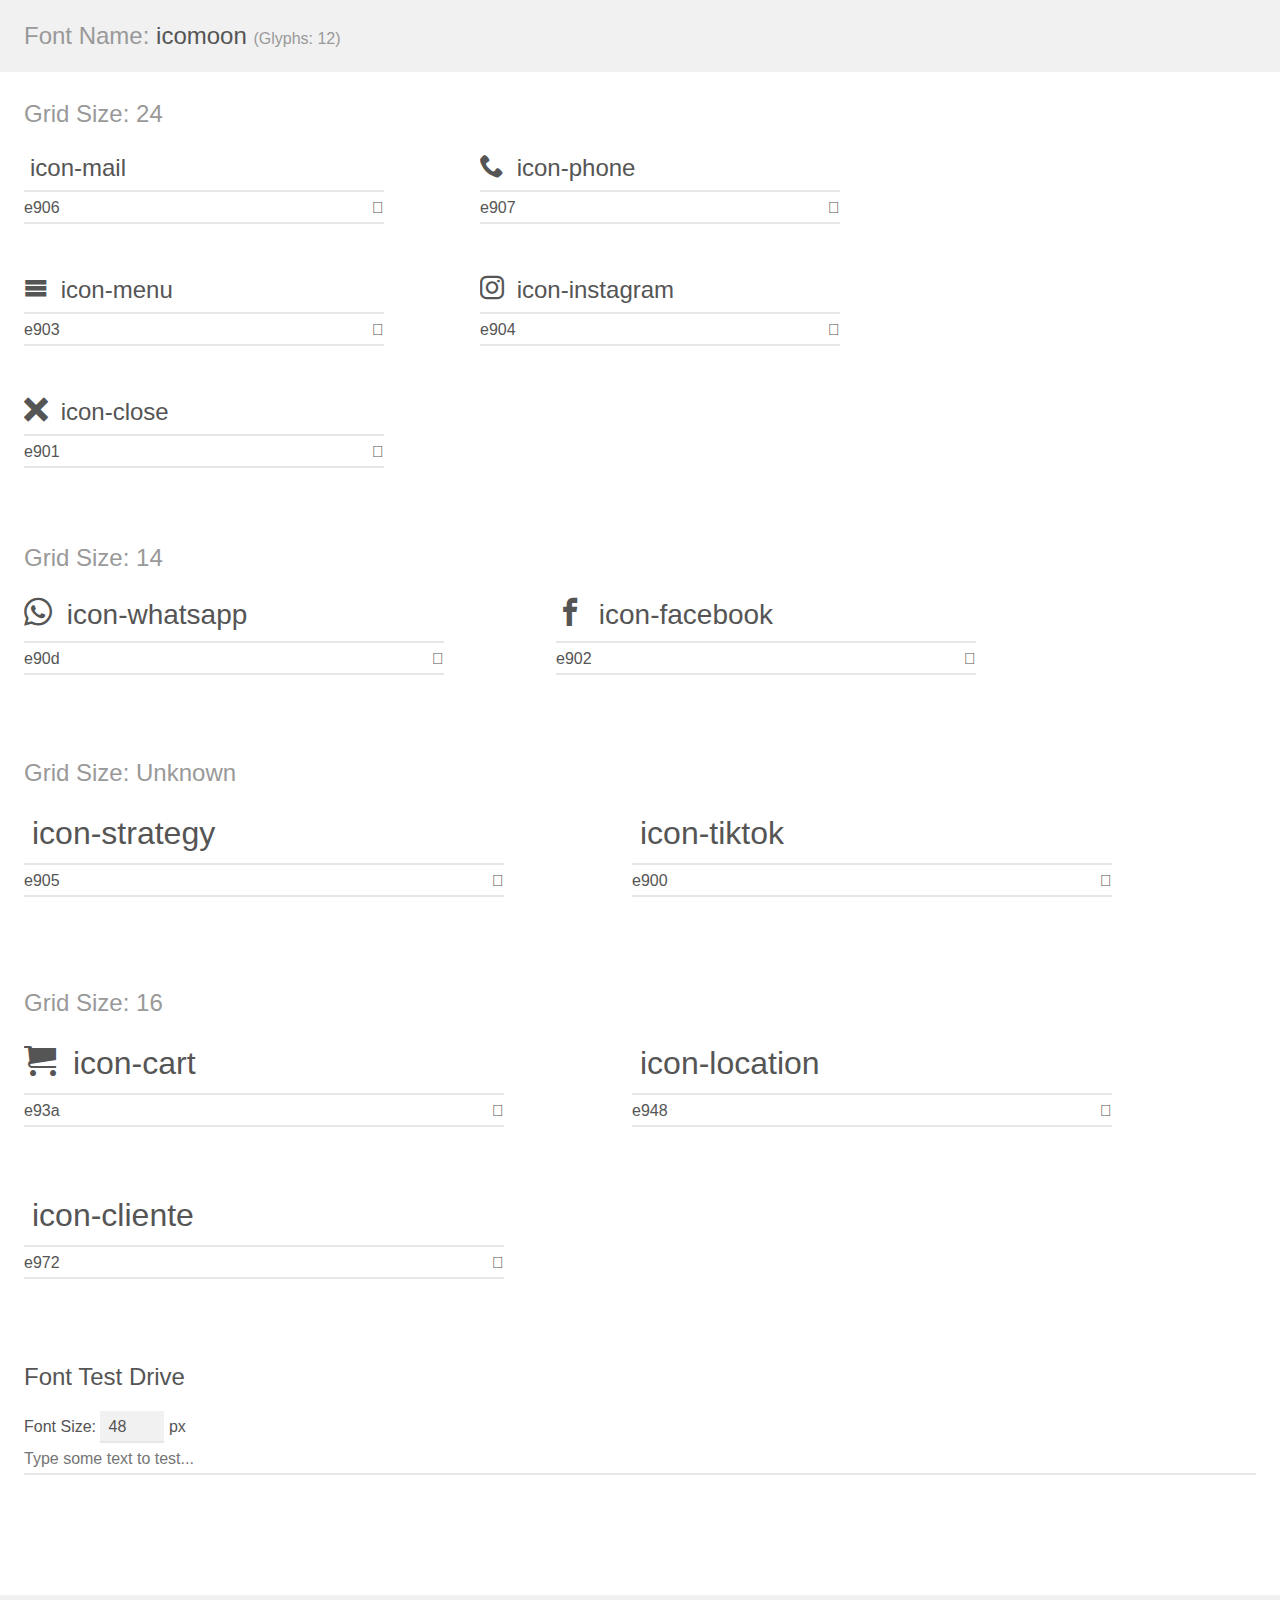
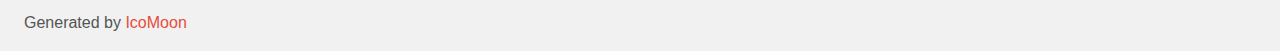
<file: assets/fonts/demo.html>
<!doctype html>
<html>
<head>
    <meta charset="utf-8">
    <title>IcoMoon Demo</title>
    <meta name="description" content="An Icon Font Generated By IcoMoon.io">
    <meta name="viewport" content="width=device-width, initial-scale=1">
    <link rel="stylesheet" href="demo-files/demo.css">
    <link rel="stylesheet" href="style.css"></head>
<body>
    <div class="bgc1 clearfix">
        <h1 class="mhmm mvm"><span class="fgc1">Font Name:</span> icomoon <small class="fgc1">(Glyphs:&nbsp;12)</small></h1>
    </div>
    <div class="clearfix mhl ptl">
        <h1 class="mvm mtn fgc1">Grid Size: 24</h1>
        <div class="glyph fs1">
            <div class="clearfix bshadow0 pbs">
                <span class="icon-mail"></span>
                <span class="mls"> icon-mail</span>
            </div>
            <fieldset class="fs0 size1of1 clearfix hidden-false">
                <input type="text" readonly value="e906" class="unit size1of2" />
                <input type="text" maxlength="1" readonly value="&#xe906;" class="unitRight size1of2 talign-right" />
            </fieldset>
            <div class="fs0 bshadow0 clearfix hidden-true">
                <span class="unit pvs fgc1">liga: </span>
                <input type="text" readonly value="" class="liga unitRight" />
            </div>
        </div>
        <div class="glyph fs1">
            <div class="clearfix bshadow0 pbs">
                <span class="icon-phone"></span>
                <span class="mls"> icon-phone</span>
            </div>
            <fieldset class="fs0 size1of1 clearfix hidden-false">
                <input type="text" readonly value="e907" class="unit size1of2" />
                <input type="text" maxlength="1" readonly value="&#xe907;" class="unitRight size1of2 talign-right" />
            </fieldset>
            <div class="fs0 bshadow0 clearfix hidden-true">
                <span class="unit pvs fgc1">liga: </span>
                <input type="text" readonly value="" class="liga unitRight" />
            </div>
        </div>
        <div class="glyph fs1">
            <div class="clearfix bshadow0 pbs">
                <span class="icon-menu"></span>
                <span class="mls"> icon-menu</span>
            </div>
            <fieldset class="fs0 size1of1 clearfix hidden-false">
                <input type="text" readonly value="e903" class="unit size1of2" />
                <input type="text" maxlength="1" readonly value="&#xe903;" class="unitRight size1of2 talign-right" />
            </fieldset>
            <div class="fs0 bshadow0 clearfix hidden-true">
                <span class="unit pvs fgc1">liga: </span>
                <input type="text" readonly value="" class="liga unitRight" />
            </div>
        </div>
        <div class="glyph fs1">
            <div class="clearfix bshadow0 pbs">
                <span class="icon-instagram"></span>
                <span class="mls"> icon-instagram</span>
            </div>
            <fieldset class="fs0 size1of1 clearfix hidden-false">
                <input type="text" readonly value="e904" class="unit size1of2" />
                <input type="text" maxlength="1" readonly value="&#xe904;" class="unitRight size1of2 talign-right" />
            </fieldset>
            <div class="fs0 bshadow0 clearfix hidden-true">
                <span class="unit pvs fgc1">liga: </span>
                <input type="text" readonly value="" class="liga unitRight" />
            </div>
        </div>
        <div class="glyph fs1">
            <div class="clearfix bshadow0 pbs">
                <span class="icon-close"></span>
                <span class="mls"> icon-close</span>
            </div>
            <fieldset class="fs0 size1of1 clearfix hidden-false">
                <input type="text" readonly value="e901" class="unit size1of2" />
                <input type="text" maxlength="1" readonly value="&#xe901;" class="unitRight size1of2 talign-right" />
            </fieldset>
            <div class="fs0 bshadow0 clearfix hidden-true">
                <span class="unit pvs fgc1">liga: </span>
                <input type="text" readonly value="" class="liga unitRight" />
            </div>
        </div>
    </div>
    <div class="clearfix mhl ptl">
        <h1 class="mvm mtn fgc1">Grid Size: 14</h1>
        <div class="glyph fs2">
            <div class="clearfix bshadow0 pbs">
                <span class="icon-whatsapp"></span>
                <span class="mls"> icon-whatsapp</span>
            </div>
            <fieldset class="fs0 size1of1 clearfix hidden-false">
                <input type="text" readonly value="e90d" class="unit size1of2" />
                <input type="text" maxlength="1" readonly value="&#xe90d;" class="unitRight size1of2 talign-right" />
            </fieldset>
            <div class="fs0 bshadow0 clearfix hidden-true">
                <span class="unit pvs fgc1">liga: </span>
                <input type="text" readonly value="" class="liga unitRight" />
            </div>
        </div>
        <div class="glyph fs2">
            <div class="clearfix bshadow0 pbs">
                <span class="icon-facebook"></span>
                <span class="mls"> icon-facebook</span>
            </div>
            <fieldset class="fs0 size1of1 clearfix hidden-false">
                <input type="text" readonly value="e902" class="unit size1of2" />
                <input type="text" maxlength="1" readonly value="&#xe902;" class="unitRight size1of2 talign-right" />
            </fieldset>
            <div class="fs0 bshadow0 clearfix hidden-true">
                <span class="unit pvs fgc1">liga: </span>
                <input type="text" readonly value="" class="liga unitRight" />
            </div>
        </div>
    </div>
    <div class="clearfix mhl ptl">
        <h1 class="mvm mtn fgc1">Grid Size: Unknown</h1>
        <div class="glyph fs3">
            <div class="clearfix bshadow0 pbs">
                <span class="icon-strategy"></span>
                <span class="mls"> icon-strategy</span>
            </div>
            <fieldset class="fs0 size1of1 clearfix hidden-false">
                <input type="text" readonly value="e905" class="unit size1of2" />
                <input type="text" maxlength="1" readonly value="&#xe905;" class="unitRight size1of2 talign-right" />
            </fieldset>
            <div class="fs0 bshadow0 clearfix hidden-true">
                <span class="unit pvs fgc1">liga: </span>
                <input type="text" readonly value="" class="liga unitRight" />
            </div>
        </div>
        <div class="glyph fs3">
            <div class="clearfix bshadow0 pbs">
                <span class="icon-tiktok"></span>
                <span class="mls"> icon-tiktok</span>
            </div>
            <fieldset class="fs0 size1of1 clearfix hidden-false">
                <input type="text" readonly value="e900" class="unit size1of2" />
                <input type="text" maxlength="1" readonly value="&#xe900;" class="unitRight size1of2 talign-right" />
            </fieldset>
            <div class="fs0 bshadow0 clearfix hidden-true">
                <span class="unit pvs fgc1">liga: </span>
                <input type="text" readonly value="" class="liga unitRight" />
            </div>
        </div>
    </div>
    <div class="clearfix mhl ptl">
        <h1 class="mvm mtn fgc1">Grid Size: 16</h1>
        <div class="glyph fs4">
            <div class="clearfix bshadow0 pbs">
                <span class="icon-cart"></span>
                <span class="mls"> icon-cart</span>
            </div>
            <fieldset class="fs0 size1of1 clearfix hidden-false">
                <input type="text" readonly value="e93a" class="unit size1of2" />
                <input type="text" maxlength="1" readonly value="&#xe93a;" class="unitRight size1of2 talign-right" />
            </fieldset>
            <div class="fs0 bshadow0 clearfix hidden-true">
                <span class="unit pvs fgc1">liga: </span>
                <input type="text" readonly value="cart, purchase" class="liga unitRight" />
            </div>
        </div>
        <div class="glyph fs4">
            <div class="clearfix bshadow0 pbs">
                <span class="icon-location"></span>
                <span class="mls"> icon-location</span>
            </div>
            <fieldset class="fs0 size1of1 clearfix hidden-false">
                <input type="text" readonly value="e948" class="unit size1of2" />
                <input type="text" maxlength="1" readonly value="&#xe948;" class="unitRight size1of2 talign-right" />
            </fieldset>
            <div class="fs0 bshadow0 clearfix hidden-true">
                <span class="unit pvs fgc1">liga: </span>
                <input type="text" readonly value="location2, map-marker2" class="liga unitRight" />
            </div>
        </div>
        <div class="glyph fs4">
            <div class="clearfix bshadow0 pbs">
                <span class="icon-cliente"></span>
                <span class="mls"> icon-cliente</span>
            </div>
            <fieldset class="fs0 size1of1 clearfix hidden-false">
                <input type="text" readonly value="e972" class="unit size1of2" />
                <input type="text" maxlength="1" readonly value="&#xe972;" class="unitRight size1of2 talign-right" />
            </fieldset>
            <div class="fs0 bshadow0 clearfix hidden-true">
                <span class="unit pvs fgc1">liga: </span>
                <input type="text" readonly value="users, group" class="liga unitRight" />
            </div>
        </div>
    </div>

    <!--[if gt IE 8]><!-->
    <div class="mhl clearfix mbl">
        <h1>Font Test Drive</h1>
        <label>
            Font Size: <input id="fontSize" type="number" class="textbox0 mbm"
            min="8" value="48" />
            px
        </label>
        <input id="testText" type="text" class="phl size1of1 mvl"
        placeholder="Type some text to test..." value=""/>
        <div id="testDrive" class="icon-" style="font-family: icomoon">&nbsp;
        </div>
    </div>
    <!--<![endif]-->
    <div class="bgc1 clearfix">
        <p class="mhl">Generated by <a href="https://icomoon.io/app">IcoMoon</a></p>
    </div>

    <script src="demo-files/demo.js"></script>
</body>
</html>
</file>
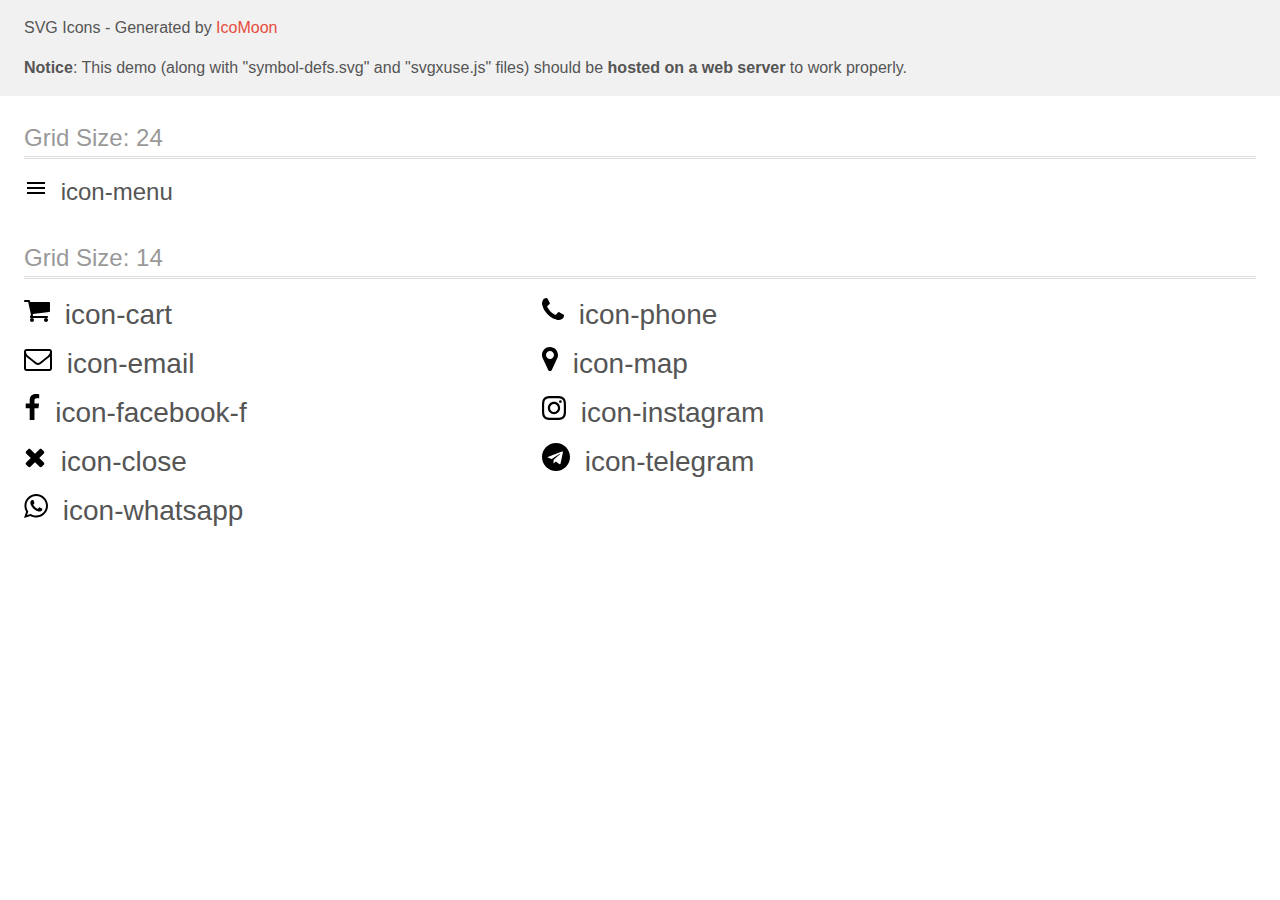
<file: assets/fonts/icomoon (1)/demo-external-svg.html>
<!doctype html>
<html>
<head>
    <title>IcoMoon - SVG Icons</title>
    <meta charset="utf-8">
    <meta name="viewport" content="width=device-width, initial-scale=1">
    <link rel="stylesheet" href="demo-files/demo.css">
    <link rel="stylesheet" href="style.css">
</head>
<body>
<header class="bgc1 clearfix">
<div class="mhl">
    <p>SVG Icons - Generated by <a href="https://icomoon.io/app">IcoMoon</a></p><p><strong>Notice</strong>: This demo (along with "symbol-defs.svg" and "svgxuse.js" files) should be <b>hosted on a web server</b> to work properly.</p>
</div>
</header>
    <div class="clearfix mhl ptl">
        <h1 class="mvm mtn fgc1">Grid Size: 24</h1>
        <div class="glyph fs1">
            <div class="clearfix pbs">
                <svg class="icon icon-menu"><use xlink:href="symbol-defs.svg#icon-menu"></use></svg><span class="name"> icon-menu</span>
            </div>
        </div>
  </div>
    <div class="clearfix mhl ptl">
        <h1 class="mvm mtn fgc1">Grid Size: 14</h1>
        <div class="glyph fs2">
            <div class="clearfix pbs">
                <svg class="icon icon-cart"><use xlink:href="symbol-defs.svg#icon-cart"></use></svg><span class="name"> icon-cart</span>
            </div>
        </div>
        <div class="glyph fs2">
            <div class="clearfix pbs">
                <svg class="icon icon-phone"><use xlink:href="symbol-defs.svg#icon-phone"></use></svg><span class="name"> icon-phone</span>
            </div>
        </div>
        <div class="glyph fs2">
            <div class="clearfix pbs">
                <svg class="icon icon-email"><use xlink:href="symbol-defs.svg#icon-email"></use></svg><span class="name"> icon-email</span>
            </div>
        </div>
        <div class="glyph fs2">
            <div class="clearfix pbs">
                <svg class="icon icon-map"><use xlink:href="symbol-defs.svg#icon-map"></use></svg><span class="name"> icon-map</span>
            </div>
        </div>
        <div class="glyph fs2">
            <div class="clearfix pbs">
                <svg class="icon icon-facebook-f"><use xlink:href="symbol-defs.svg#icon-facebook-f"></use></svg><span class="name"> icon-facebook-f</span>
            </div>
        </div>
        <div class="glyph fs2">
            <div class="clearfix pbs">
                <svg class="icon icon-instagram"><use xlink:href="symbol-defs.svg#icon-instagram"></use></svg><span class="name"> icon-instagram</span>
            </div>
        </div>
        <div class="glyph fs2">
            <div class="clearfix pbs">
                <svg class="icon icon-close"><use xlink:href="symbol-defs.svg#icon-close"></use></svg><span class="name"> icon-close</span>
            </div>
        </div>
        <div class="glyph fs2">
            <div class="clearfix pbs">
                <svg class="icon icon-telegram"><use xlink:href="symbol-defs.svg#icon-telegram"></use></svg><span class="name"> icon-telegram</span>
            </div>
        </div>
        <div class="glyph fs2">
            <div class="clearfix pbs">
                <svg class="icon icon-whatsapp"><use xlink:href="symbol-defs.svg#icon-whatsapp"></use></svg><span class="name"> icon-whatsapp</span>
            </div>
        </div>
  </div>
<script defer src="svgxuse.js"></script>
</body>
</html>
</file>
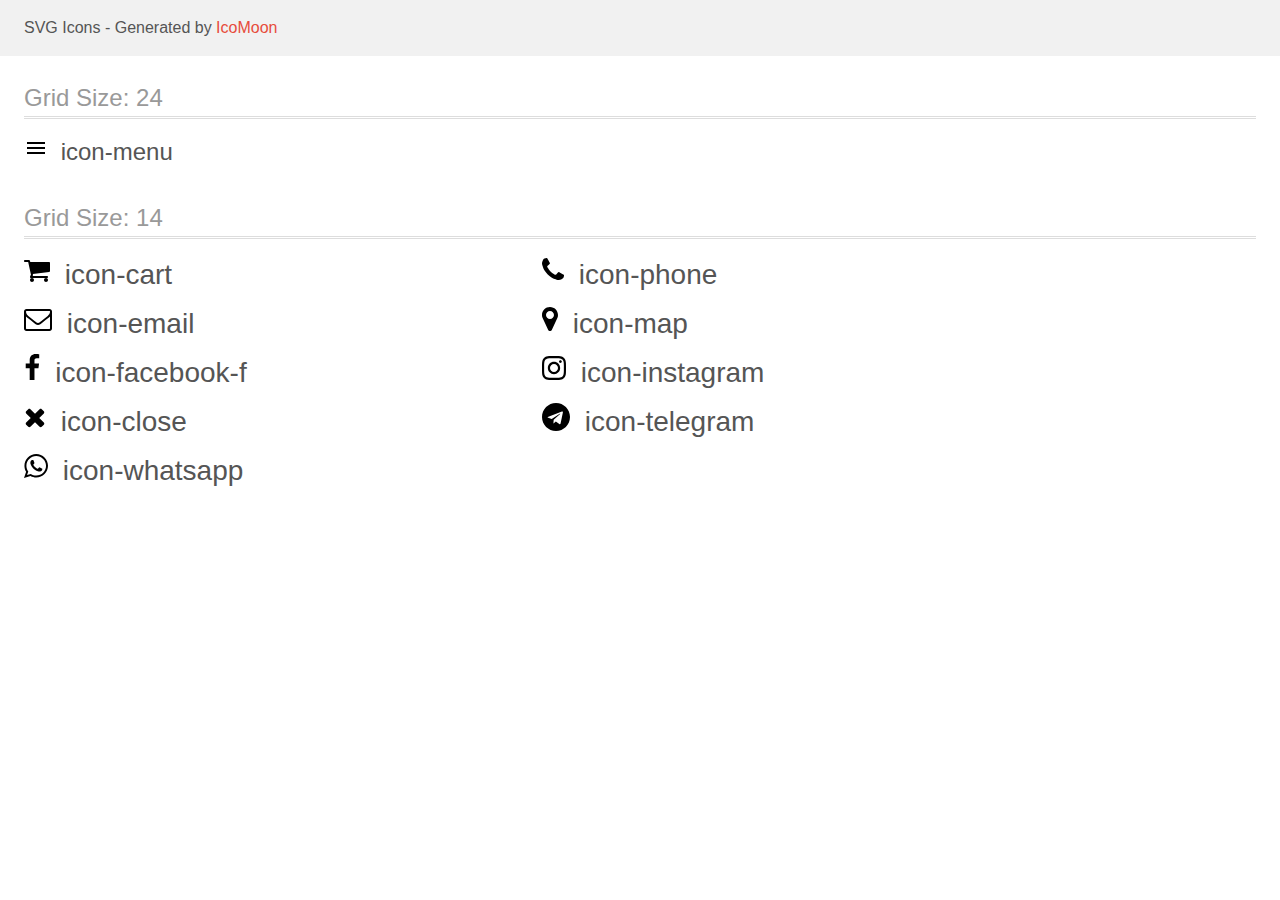
<file: assets/fonts/icomoon (1)/demo.html>
<!doctype html>
<html>
<head>
    <title>IcoMoon - SVG Icons</title>
    <meta charset="utf-8">
    <meta name="viewport" content="width=device-width, initial-scale=1">
    <link rel="stylesheet" href="demo-files/demo.css">
    <link rel="stylesheet" href="style.css">
</head>
<body>
<svg aria-hidden="true" style="position: absolute; width: 0; height: 0; overflow: hidden;" version="1.1" xmlns="http://www.w3.org/2000/svg" xmlns:xlink="http://www.w3.org/1999/xlink">
<defs>
<symbol id="icon-menu" viewBox="0 0 24 24">
<path d="M3 6h18v2.016h-18v-2.016zM3 12.984v-1.969h18v1.969h-18zM3 18v-2.016h18v2.016h-18z"></path>
</symbol>
<symbol id="icon-cart" viewBox="0 0 26 28">
<path d="M10 24c0 1.094-0.906 2-2 2s-2-0.906-2-2 0.906-2 2-2 2 0.906 2 2zM24 24c0 1.094-0.906 2-2 2s-2-0.906-2-2 0.906-2 2-2 2 0.906 2 2zM26 7v8c0 0.5-0.391 0.938-0.891 1l-16.312 1.906c0.078 0.359 0.203 0.719 0.203 1.094 0 0.359-0.219 0.688-0.375 1h14.375c0.547 0 1 0.453 1 1s-0.453 1-1 1h-16c-0.547 0-1-0.453-1-1 0-0.484 0.703-1.656 0.953-2.141l-2.766-12.859h-3.187c-0.547 0-1-0.453-1-1s0.453-1 1-1h4c1.047 0 1.078 1.25 1.234 2h18.766c0.547 0 1 0.453 1 1z"></path>
</symbol>
<symbol id="icon-phone" viewBox="0 0 22 28">
<path d="M22 19.375c0 0.562-0.25 1.656-0.484 2.172-0.328 0.766-1.203 1.266-1.906 1.656-0.922 0.5-1.859 0.797-2.906 0.797-1.453 0-2.766-0.594-4.094-1.078-0.953-0.344-1.875-0.766-2.734-1.297-2.656-1.641-5.859-4.844-7.5-7.5-0.531-0.859-0.953-1.781-1.297-2.734-0.484-1.328-1.078-2.641-1.078-4.094 0-1.047 0.297-1.984 0.797-2.906 0.391-0.703 0.891-1.578 1.656-1.906 0.516-0.234 1.609-0.484 2.172-0.484 0.109 0 0.219 0 0.328 0.047 0.328 0.109 0.672 0.875 0.828 1.188 0.5 0.891 0.984 1.797 1.5 2.672 0.25 0.406 0.719 0.906 0.719 1.391 0 0.953-2.828 2.344-2.828 3.187 0 0.422 0.391 0.969 0.609 1.344 1.578 2.844 3.547 4.813 6.391 6.391 0.375 0.219 0.922 0.609 1.344 0.609 0.844 0 2.234-2.828 3.187-2.828 0.484 0 0.984 0.469 1.391 0.719 0.875 0.516 1.781 1 2.672 1.5 0.313 0.156 1.078 0.5 1.188 0.828 0.047 0.109 0.047 0.219 0.047 0.328z"></path>
</symbol>
<symbol id="icon-email" viewBox="0 0 28 28">
<path d="M26 23.5v-12c-0.328 0.375-0.688 0.719-1.078 1.031-2.234 1.719-4.484 3.469-6.656 5.281-1.172 0.984-2.625 2.188-4.25 2.188h-0.031c-1.625 0-3.078-1.203-4.25-2.188-2.172-1.813-4.422-3.563-6.656-5.281-0.391-0.313-0.75-0.656-1.078-1.031v12c0 0.266 0.234 0.5 0.5 0.5h23c0.266 0 0.5-0.234 0.5-0.5zM26 7.078c0-0.391 0.094-1.078-0.5-1.078h-23c-0.266 0-0.5 0.234-0.5 0.5 0 1.781 0.891 3.328 2.297 4.438 2.094 1.641 4.188 3.297 6.266 4.953 0.828 0.672 2.328 2.109 3.422 2.109h0.031c1.094 0 2.594-1.437 3.422-2.109 2.078-1.656 4.172-3.313 6.266-4.953 1.016-0.797 2.297-2.531 2.297-3.859zM28 6.5v17c0 1.375-1.125 2.5-2.5 2.5h-23c-1.375 0-2.5-1.125-2.5-2.5v-17c0-1.375 1.125-2.5 2.5-2.5h23c1.375 0 2.5 1.125 2.5 2.5z"></path>
</symbol>
<symbol id="icon-map" viewBox="0 0 16 28">
<path d="M12 10c0-2.203-1.797-4-4-4s-4 1.797-4 4 1.797 4 4 4 4-1.797 4-4zM16 10c0 0.953-0.109 1.937-0.516 2.797l-5.688 12.094c-0.328 0.688-1.047 1.109-1.797 1.109s-1.469-0.422-1.781-1.109l-5.703-12.094c-0.406-0.859-0.516-1.844-0.516-2.797 0-4.422 3.578-8 8-8s8 3.578 8 8z"></path>
</symbol>
<symbol id="icon-facebook-f" viewBox="0 0 16 28">
<path d="M14.984 0.187v4.125h-2.453c-1.922 0-2.281 0.922-2.281 2.25v2.953h4.578l-0.609 4.625h-3.969v11.859h-4.781v-11.859h-3.984v-4.625h3.984v-3.406c0-3.953 2.422-6.109 5.953-6.109 1.687 0 3.141 0.125 3.563 0.187z"></path>
</symbol>
<symbol id="icon-instagram" viewBox="0 0 24 28">
<path d="M16 14c0-2.203-1.797-4-4-4s-4 1.797-4 4 1.797 4 4 4 4-1.797 4-4zM18.156 14c0 3.406-2.75 6.156-6.156 6.156s-6.156-2.75-6.156-6.156 2.75-6.156 6.156-6.156 6.156 2.75 6.156 6.156zM19.844 7.594c0 0.797-0.641 1.437-1.437 1.437s-1.437-0.641-1.437-1.437 0.641-1.437 1.437-1.437 1.437 0.641 1.437 1.437zM12 4.156c-1.75 0-5.5-0.141-7.078 0.484-0.547 0.219-0.953 0.484-1.375 0.906s-0.688 0.828-0.906 1.375c-0.625 1.578-0.484 5.328-0.484 7.078s-0.141 5.5 0.484 7.078c0.219 0.547 0.484 0.953 0.906 1.375s0.828 0.688 1.375 0.906c1.578 0.625 5.328 0.484 7.078 0.484s5.5 0.141 7.078-0.484c0.547-0.219 0.953-0.484 1.375-0.906s0.688-0.828 0.906-1.375c0.625-1.578 0.484-5.328 0.484-7.078s0.141-5.5-0.484-7.078c-0.219-0.547-0.484-0.953-0.906-1.375s-0.828-0.688-1.375-0.906c-1.578-0.625-5.328-0.484-7.078-0.484zM24 14c0 1.656 0.016 3.297-0.078 4.953-0.094 1.922-0.531 3.625-1.937 5.031s-3.109 1.844-5.031 1.937c-1.656 0.094-3.297 0.078-4.953 0.078s-3.297 0.016-4.953-0.078c-1.922-0.094-3.625-0.531-5.031-1.937s-1.844-3.109-1.937-5.031c-0.094-1.656-0.078-3.297-0.078-4.953s-0.016-3.297 0.078-4.953c0.094-1.922 0.531-3.625 1.937-5.031s3.109-1.844 5.031-1.937c1.656-0.094 3.297-0.078 4.953-0.078s3.297-0.016 4.953 0.078c1.922 0.094 3.625 0.531 5.031 1.937s1.844 3.109 1.937 5.031c0.094 1.656 0.078 3.297 0.078 4.953z"></path>
</symbol>
<symbol id="icon-close" viewBox="0 0 22 28">
<path d="M20.281 20.656c0 0.391-0.156 0.781-0.438 1.062l-2.125 2.125c-0.281 0.281-0.672 0.438-1.062 0.438s-0.781-0.156-1.062-0.438l-4.594-4.594-4.594 4.594c-0.281 0.281-0.672 0.438-1.062 0.438s-0.781-0.156-1.062-0.438l-2.125-2.125c-0.281-0.281-0.438-0.672-0.438-1.062s0.156-0.781 0.438-1.062l4.594-4.594-4.594-4.594c-0.281-0.281-0.438-0.672-0.438-1.062s0.156-0.781 0.438-1.062l2.125-2.125c0.281-0.281 0.672-0.438 1.062-0.438s0.781 0.156 1.062 0.438l4.594 4.594 4.594-4.594c0.281-0.281 0.672-0.438 1.062-0.438s0.781 0.156 1.062 0.438l2.125 2.125c0.281 0.281 0.438 0.672 0.438 1.062s-0.156 0.781-0.438 1.062l-4.594 4.594 4.594 4.594c0.281 0.281 0.438 0.672 0.438 1.062z"></path>
</symbol>
<symbol id="icon-telegram" viewBox="0 0 28 28">
<path d="M18.578 20.422l2.297-10.828c0.203-0.953-0.344-1.328-0.969-1.094l-13.5 5.203c-0.922 0.359-0.906 0.875-0.156 1.109l3.453 1.078 8.016-5.047c0.375-0.25 0.719-0.109 0.438 0.141l-6.484 5.859-0.25 3.563c0.359 0 0.516-0.156 0.703-0.344l1.687-1.625 3.5 2.578c0.641 0.359 1.094 0.172 1.266-0.594zM28 14c0 7.734-6.266 14-14 14s-14-6.266-14-14 6.266-14 14-14 14 6.266 14 14z"></path>
</symbol>
<symbol id="icon-whatsapp" viewBox="0 0 24 28">
<path d="M15.391 15.219c0.266 0 2.812 1.328 2.922 1.516 0.031 0.078 0.031 0.172 0.031 0.234 0 0.391-0.125 0.828-0.266 1.188-0.359 0.875-1.813 1.437-2.703 1.437-0.75 0-2.297-0.656-2.969-0.969-2.234-1.016-3.625-2.75-4.969-4.734-0.594-0.875-1.125-1.953-1.109-3.031v-0.125c0.031-1.031 0.406-1.766 1.156-2.469 0.234-0.219 0.484-0.344 0.812-0.344 0.187 0 0.375 0.047 0.578 0.047 0.422 0 0.5 0.125 0.656 0.531 0.109 0.266 0.906 2.391 0.906 2.547 0 0.594-1.078 1.266-1.078 1.625 0 0.078 0.031 0.156 0.078 0.234 0.344 0.734 1 1.578 1.594 2.141 0.719 0.688 1.484 1.141 2.359 1.578 0.109 0.063 0.219 0.109 0.344 0.109 0.469 0 1.25-1.516 1.656-1.516zM12.219 23.5c5.406 0 9.812-4.406 9.812-9.812s-4.406-9.812-9.812-9.812-9.812 4.406-9.812 9.812c0 2.063 0.656 4.078 1.875 5.75l-1.234 3.641 3.781-1.203c1.594 1.047 3.484 1.625 5.391 1.625zM12.219 1.906c6.5 0 11.781 5.281 11.781 11.781s-5.281 11.781-11.781 11.781c-1.984 0-3.953-0.5-5.703-1.469l-6.516 2.094 2.125-6.328c-1.109-1.828-1.687-3.938-1.687-6.078 0-6.5 5.281-11.781 11.781-11.781z"></path>
</symbol>
</defs>
</svg>

<header class="bgc1 clearfix">
<div class="mhl">
    <p>SVG Icons - Generated by <a href="https://icomoon.io/app">IcoMoon</a></p>
</div>
</header>
    <div class="clearfix mhl ptl">
        <h1 class="mvm mtn fgc1">Grid Size: 24</h1>
        <div class="glyph fs1">
            <div class="clearfix pbs">
                <svg class="icon icon-menu"><use xlink:href="#icon-menu"></use></svg><span class="name"> icon-menu</span>
            </div>
        </div>
  </div>
    <div class="clearfix mhl ptl">
        <h1 class="mvm mtn fgc1">Grid Size: 14</h1>
        <div class="glyph fs2">
            <div class="clearfix pbs">
                <svg class="icon icon-cart"><use xlink:href="#icon-cart"></use></svg><span class="name"> icon-cart</span>
            </div>
        </div>
        <div class="glyph fs2">
            <div class="clearfix pbs">
                <svg class="icon icon-phone"><use xlink:href="#icon-phone"></use></svg><span class="name"> icon-phone</span>
            </div>
        </div>
        <div class="glyph fs2">
            <div class="clearfix pbs">
                <svg class="icon icon-email"><use xlink:href="#icon-email"></use></svg><span class="name"> icon-email</span>
            </div>
        </div>
        <div class="glyph fs2">
            <div class="clearfix pbs">
                <svg class="icon icon-map"><use xlink:href="#icon-map"></use></svg><span class="name"> icon-map</span>
            </div>
        </div>
        <div class="glyph fs2">
            <div class="clearfix pbs">
                <svg class="icon icon-facebook-f"><use xlink:href="#icon-facebook-f"></use></svg><span class="name"> icon-facebook-f</span>
            </div>
        </div>
        <div class="glyph fs2">
            <div class="clearfix pbs">
                <svg class="icon icon-instagram"><use xlink:href="#icon-instagram"></use></svg><span class="name"> icon-instagram</span>
            </div>
        </div>
        <div class="glyph fs2">
            <div class="clearfix pbs">
                <svg class="icon icon-close"><use xlink:href="#icon-close"></use></svg><span class="name"> icon-close</span>
            </div>
        </div>
        <div class="glyph fs2">
            <div class="clearfix pbs">
                <svg class="icon icon-telegram"><use xlink:href="#icon-telegram"></use></svg><span class="name"> icon-telegram</span>
            </div>
        </div>
        <div class="glyph fs2">
            <div class="clearfix pbs">
                <svg class="icon icon-whatsapp"><use xlink:href="#icon-whatsapp"></use></svg><span class="name"> icon-whatsapp</span>
            </div>
        </div>
  </div>
<script defer src="svgxuse.js"></script>
</body>
</html>
</file>
<file: assets/fonts/demo-files/demo.css>
body {
  padding: 0;
  margin: 0;
  font-family: sans-serif;
  font-size: 1em;
  line-height: 1.5;
  color: #555;
  background: #fff;
}
h1 {
  font-size: 1.5em;
  font-weight: normal;
}
small {
  font-size: .66666667em;
}
a {
  color: #e74c3c;
  text-decoration: none;
}
a:hover, a:focus {
  box-shadow: 0 1px #e74c3c;
}
.bshadow0, input {
  box-shadow: inset 0 -2px #e7e7e7;
}
input:hover {
  box-shadow: inset 0 -2px #ccc;
}
input, fieldset {
  font-family: sans-serif;
  font-size: 1em;
  margin: 0;
  padding: 0;
  border: 0;
}
input {
  color: inherit;
  line-height: 1.5;
  height: 1.5em;
  padding: .25em 0;
}
input:focus {
  outline: none;
  box-shadow: inset 0 -2px #449fdb;
}
.glyph {
  font-size: 16px;
  width: 15em;
  padding-bottom: 1em;
  margin-right: 4em;
  margin-bottom: 1em;
  float: left;
  overflow: hidden;
}
.liga {
  width: 80%;
  width: calc(100% - 2.5em);
}
.talign-right {
  text-align: right;
}
.talign-center {
  text-align: center;
}
.bgc1 {
  background: #f1f1f1;
}
.fgc1 {
  color: #999;
}
.fgc0 {
  color: #000;
}
p {
  margin-top: 1em;
  margin-bottom: 1em;
}
.mvm {
  margin-top: .75em;
  margin-bottom: .75em;
}
.mtn {
  margin-top: 0;
}
.mtl, .mal {
  margin-top: 1.5em;
}
.mbl, .mal {
  margin-bottom: 1.5em;
}
.mal, .mhl {
  margin-left: 1.5em;
  margin-right: 1.5em;
}
.mhmm {
  margin-left: 1em;
  margin-right: 1em;
}
.mls {
  margin-left: .25em;
}
.ptl {
  padding-top: 1.5em;
}
.pbs, .pvs {
  padding-bottom: .25em;
}
.pvs, .pts {
  padding-top: .25em;
}
.unit {
  float: left;
}
.unitRight {
  float: right;
}
.size1of2 {
  width: 50%;
}
.size1of1 {
  width: 100%;
}
.clearfix:before, .clearfix:after {
  content: " ";
  display: table;
}
.clearfix:after {
  clear: both;
}
.hidden-true {
  display: none;
}
.textbox0 {
  width: 3em;
  background: #f1f1f1;
  padding: .25em .5em;
  line-height: 1.5;
  height: 1.5em;
}
#testDrive {
  display: block;
  padding-top: 24px;
  line-height: 1.5;
}
.fs0 {
  font-size: 16px;
}
.fs1 {
  font-size: 24px;
}
.fs2 {
  font-size: 28px;
}
.fs3 {
  font-size: 32px;
}
.fs4 {
  font-size: 32px;
}
</file>
<file: assets/fonts/style.css>
@font-face {
  font-family: 'icomoon';
  src:  url('fonts/icomoon.eot?kjr9kf');
  src:  url('fonts/icomoon.eot?kjr9kf#iefix') format('embedded-opentype'),
    url('fonts/icomoon.ttf?kjr9kf') format('truetype'),
    url('fonts/icomoon.woff?kjr9kf') format('woff'),
    url('fonts/icomoon.svg?kjr9kf#icomoon') format('svg');
  font-weight: normal;
  font-style: normal;
  font-display: block;
}

[class^="icon-"], [class*=" icon-"] {
  /* use !important to prevent issues with browser extensions that change fonts */
  font-family: 'icomoon' !important;
  speak: never;
  font-style: normal;
  font-weight: normal;
  font-variant: normal;
  text-transform: none;
  line-height: 1;

  /* Better Font Rendering =========== */
  -webkit-font-smoothing: antialiased;
  -moz-osx-font-smoothing: grayscale;
}

.icon-favicon:before {
  content: "\e900";
}
.icon-cart:before {
  content: "\e93a";
}
.icon-phone:before {
  content: "\e942";
}
.icon-email:before {
  content: "\e945";
}
.icon-map:before {
  content: "\e948";
}
.icon-menu:before {
  content: "\e9bd";
}
.icon-close:before {
  content: "\ea0f";
}
.icon-instagram:before {
  content: "\ea92";
}
.icon-whatsapp:before {
  content: "\ea93";
}
.icon-telegram:before {
  content: "\ea95";
}
.icon-facebook:before {
  content: "\ea90";
}
</file>
<file: assets/fonts/icomoon (1)/demo-files/demo.css>
body {
  padding: 0;
  margin: 0;
  font-family: sans-serif;
  font-size: 1em;
  line-height: 1.5;
  color: #555;
  background: #fff;
}
h1 {
  font-size: 1.5em;
  font-weight: normal;
  box-shadow: 0 1px #ddd, 0 2px #fff, 0 3px #ddd;
}
small {
  font-size: .66666667em;
}
a {
  color: #e74c3c;
  text-decoration: none;
}
a:hover, a:focus {
  box-shadow: 0 1px #e74c3c;
}
.bshadow0, input {
  box-shadow: inset 0 -2px #e7e7e7;
}
input:hover {
  box-shadow: inset 0 -2px #ccc;
}
input, fieldset {
  font-size: 1em;
  margin: 0;
  padding: 0;
  border: 0;
}
input {
  color: inherit;
  line-height: 1.5;
  height: 1.5em;
  padding: .25em 0;
}
input:focus {
  outline: none;
  box-shadow: inset 0 -2px #449fdb;
}
.glyph {
  font-size: 16px;
  margin-right: 1.5em;
  float: left;
  width: 17em;
}
svg {
  color: #000;
}
.liga {
  width: 80%;
  width: calc(100% - 2.5em);
}
.talign-right {
  text-align: right;
}
.talign-center {
  text-align: center;
}
.bgc1 {
  background: #f1f1f1;
}
.fgc0 {
  color: #000;
}
.fgc1 {
  color: #999;
}
p {
  margin-top: 1em;
  margin-bottom: 1em;
}
.mvm {
  margin-top: .75em;
  margin-bottom: .75em;
}
.mtn {
  margin-top: 0;
}
.mtl, .mal {
  margin-top: 1.5em;
}
.mbl, .mal {
  margin-bottom: 1.5em;
}
.mal, .mhl {
  margin-left: 1.5em;
  margin-right: 1.5em;
}
.mhmm {
  margin-left: 1em;
  margin-right: 1em;
}
.ptl {
  padding-top: 1.5em;
}
.pbs, .pvs {
  padding-bottom: .25em;
}
.pvs, .pts {
  padding-top: .25em;
}
.unit {
  float: left;
}
.unitRight {
  float: right;
}
.size1of2 {
  width: 50%;
}
.size1of1 {
  width: 100%;
}
.clearfix:before, .clearfix:after {
  content: " ";
  display: table;
}
.clearfix:after {
  clear: both;
}
.hidden-true {
  display: none;
}
.textbox0 {
  width: 3em;
  background: #f1f1f1;
  padding: .25em .5em;
  line-height: 1.5;
  height: 1.5em;
}
.fs0 {
  font-size: 16px;
}
.fs1 {
  font-size: 24px;
}
.fs2 {
  font-size: 28px;
}
.name {
  margin-left: .25em;
}
</file>
<file: assets/fonts/icomoon (1)/style.css>
.icon {
  display: inline-block;
  width: 1em;
  height: 1em;
  stroke-width: 0;
  stroke: currentColor;
  fill: currentColor;
}

/* ==========================================
Single-colored icons can be modified like so:
.icon-name {
  font-size: 32px;
  color: red;
}
========================================== */

.icon-cart {
  width: 0.9287109375em;
}

.icon-phone {
  width: 0.7861328125em;
}

.icon-map {
  width: 0.5712890625em;
}

.icon-facebook-f {
  width: 0.587890625em;
}

.icon-instagram {
  width: 0.857421875em;
}

.icon-close {
  width: 0.7861328125em;
}

.icon-whatsapp {
  width: 0.857421875em;
}
</file>
